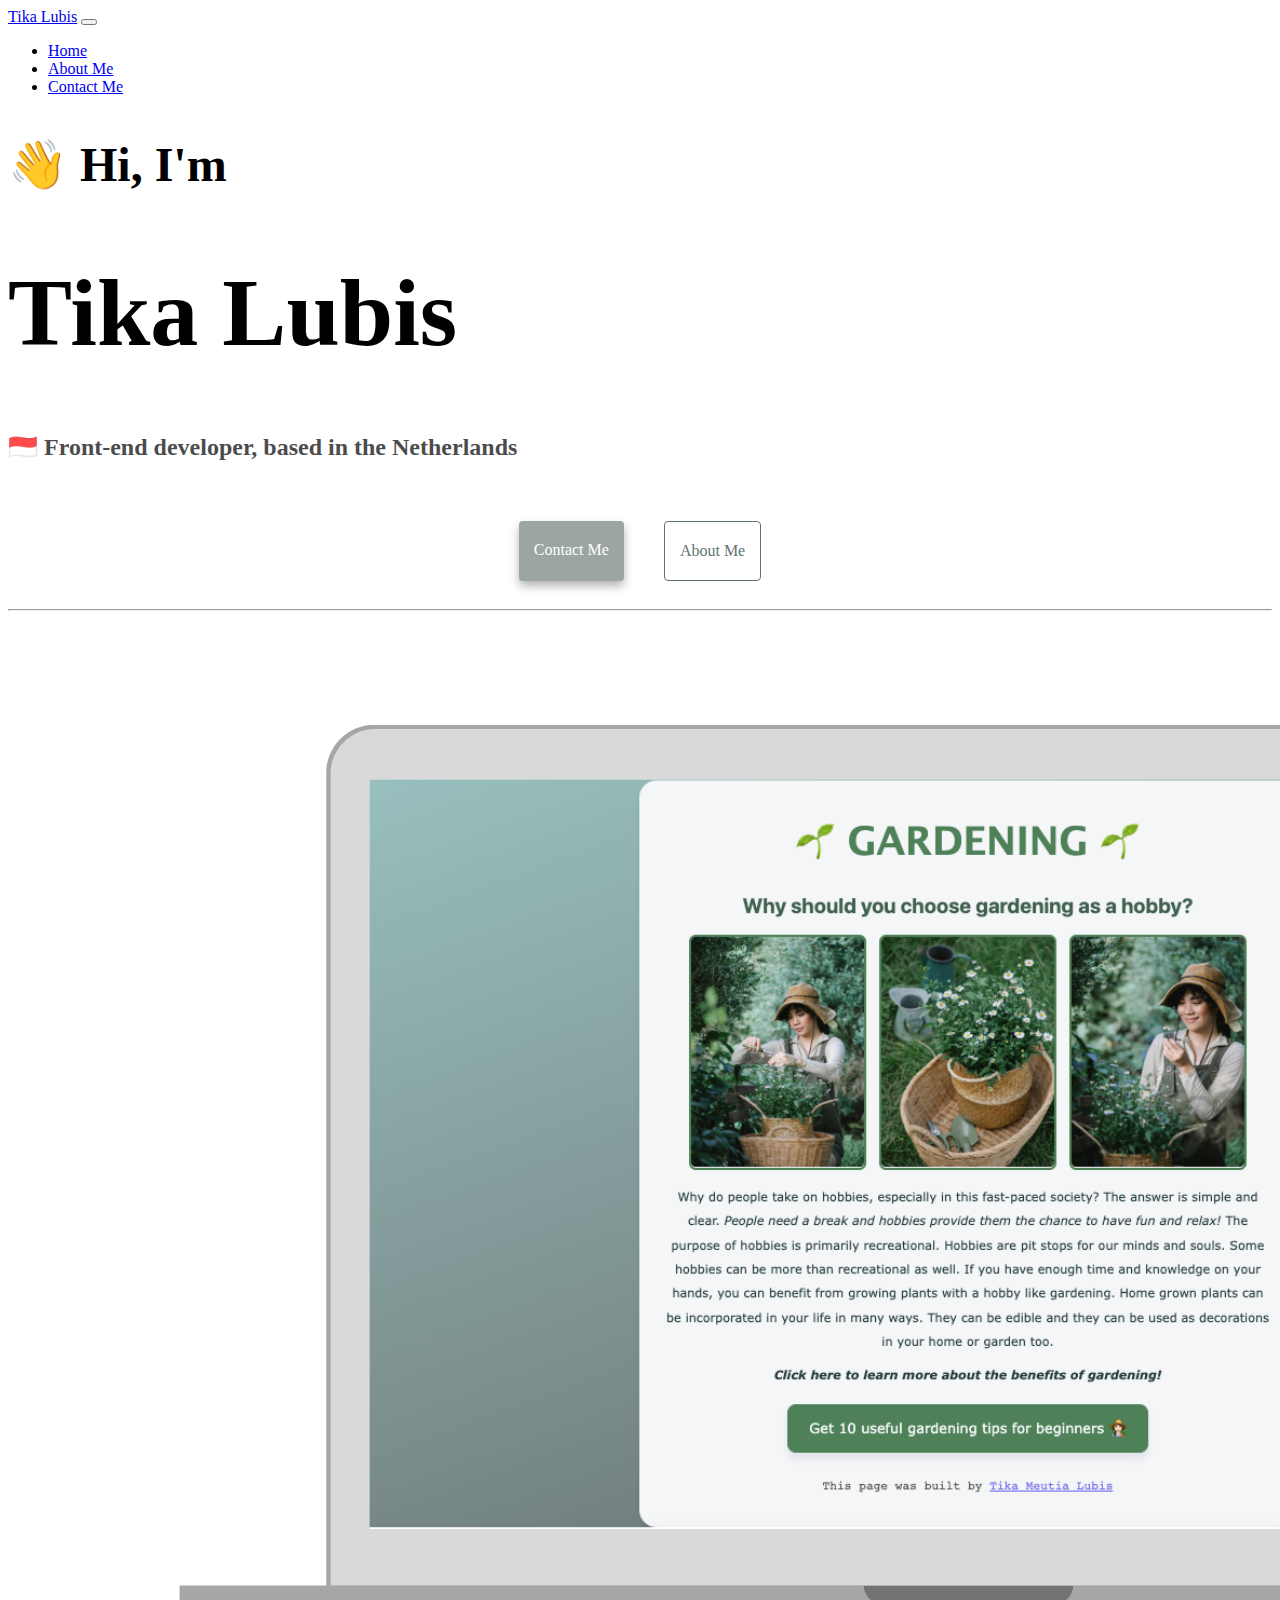
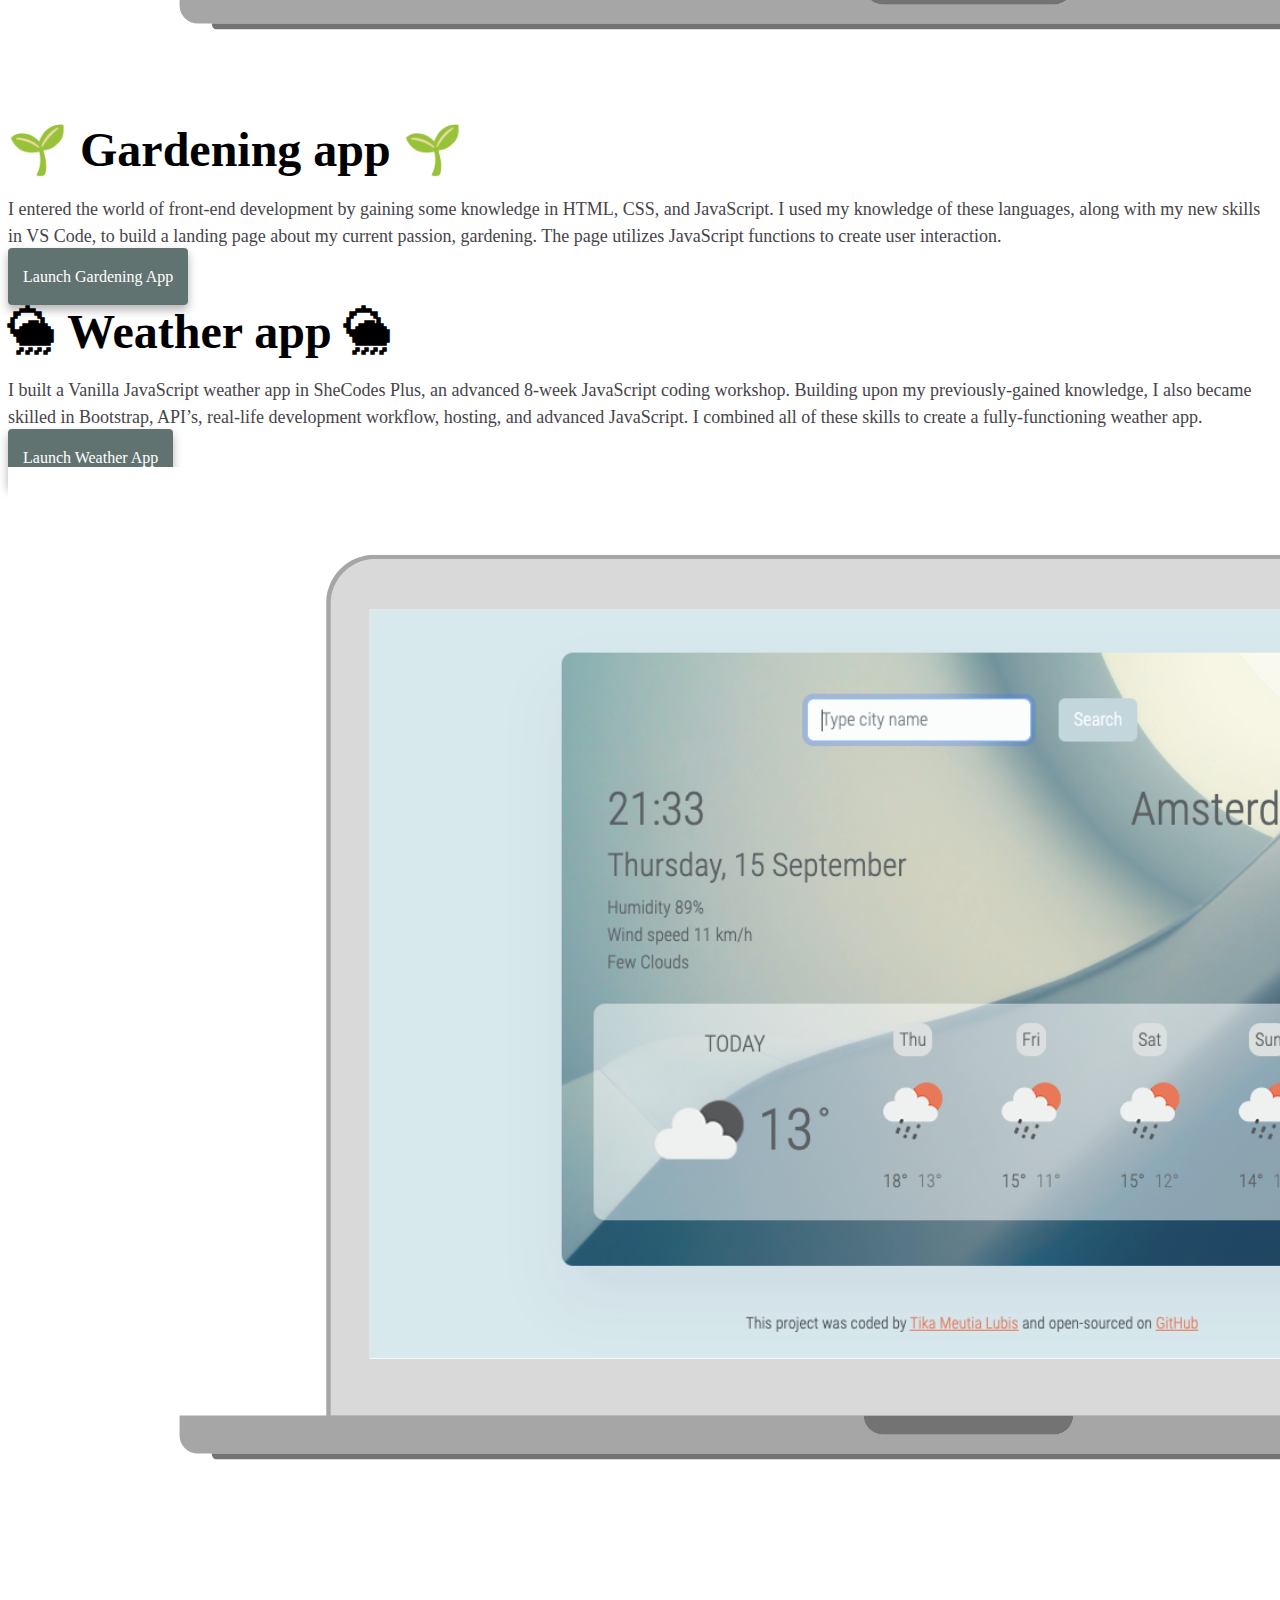
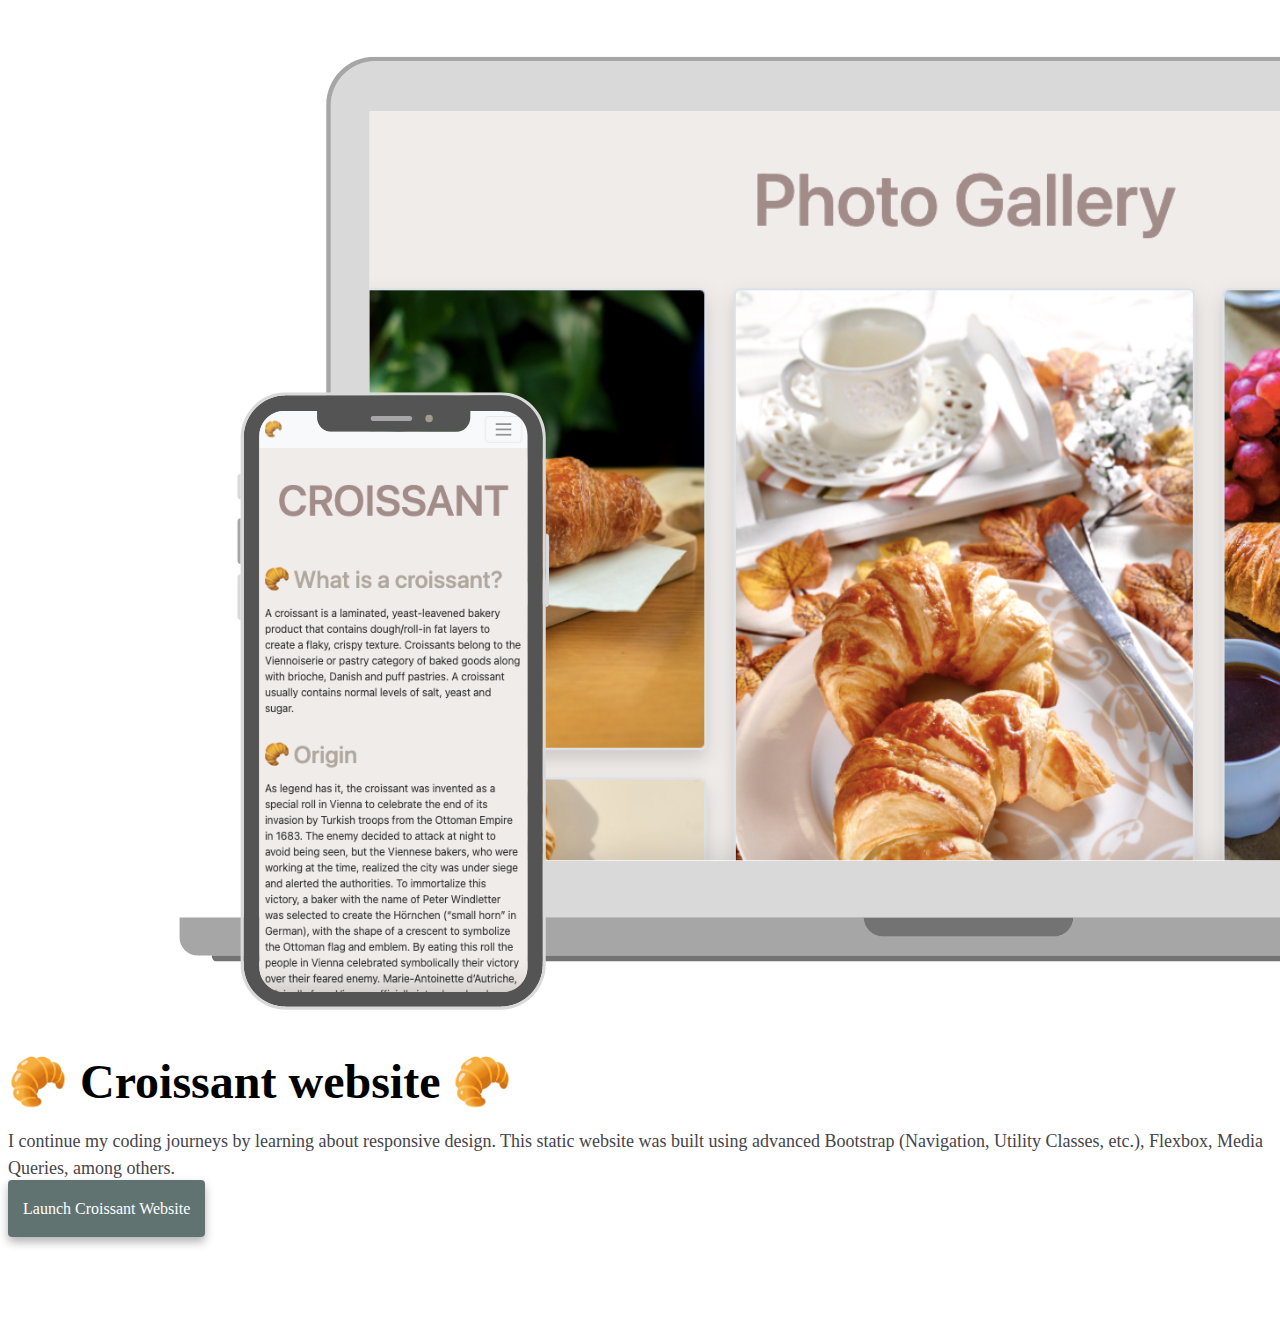
<file: index.html>
<!DOCTYPE html>
<html lang="en">
  <head>
    <meta charset="UTF-8" />
    <meta http-equiv="X-UA-Compatible" content="IE=edge" />
    <meta name="viewport" content="width=device-width, initial-scale=1.0" />
    <meta
      name="description"
      content="Tika Lubis is an Indonesian front-end developer, based in the Netherlands"
    />
    <title>Front-end Developer - Tika Lubis</title>
    <link
      href="https://cdn.jsdelivr.net/npm/bootstrap@5.2.1/dist/css/bootstrap.min.css"
      rel="stylesheet"
      integrity="sha384-iYQeCzEYFbKjA/T2uDLTpkwGzCiq6soy8tYaI1GyVh/UjpbCx/TYkiZhlZB6+fzT"
      crossorigin="anonymous"
    />
    <link rel="stylesheet" href="css/styles.css" />
  </head>

  <body>
    <nav class="navbar navbar-expand-lg bg-light">
      <div class="container-fluid">
        <a class="navbar-brand" href="/" title="Homepage">Tika Lubis</a>
        <button
          class="navbar-toggler"
          type="button"
          data-bs-toggle="collapse"
          data-bs-target="#navbarNav"
          aria-controls="navbarNav"
          aria-expanded="false"
          aria-label="Toggle navigation"
        >
          <span class="navbar-toggler-icon"></span>
        </button>
        <div class="collapse navbar-collapse" id="navbarNav">
          <ul class="navbar-nav">
            <li class="nav-item">
              <a
                class="nav-link active"
                aria-current="page"
                href="/"
                title="Homepage"
                >Home</a
              >
            </li>
            <li class="nav-item">
              <a class="nav-link" href="/about.html" title="About Tika Lubis"
                >About Me</a
              >
            </li>
            <li class="nav-item">
              <a
                class="nav-link"
                href="/about.html#contact"
                title="Contact Tika Lubis"
                >Contact Me</a
              >
            </li>
          </ul>
        </div>
      </div>
    </nav>
    <div class="header">
      <h2 class="text-center">👋 Hi, I'm</h2>
      <h1 class="text-center">Tika Lubis</h1>
      <h3 class="text-center">
        🇮🇩 Front-end developer, based in the Netherlands
      </h3>
      <div class="navigation-links mb-5">
        <a
          href="/about.html#contact"
          title="Contact Tika Lubis"
          class="contact-link"
          >Contact me</a
        >
        <a href="/about.html" title="About Tika Lubis" class="about-link"
          >About me</a
        >
      </div>
    </div>
    <hr />
    <br />
    <div class="container content-homepage">
      <div class="row d-flex">
        <div class="col-md-6">
          <img
            src="images/gardening-page.png"
            alt="Gardening as a hobby"
            class="img-fluid shadow rounded"
          />
        </div>
        <div class="col-md-6">
          <h2 class="mb-3">🌱 Gardening app 🌱</h2>
          <p>
            I entered the world of front-end development by gaining some
            knowledge in HTML, CSS, and JavaScript. I used my knowledge of these
            languages, along with my new skills in VS Code, to build a landing
            page about my current passion, gardening. The page utilizes
            JavaScript functions to create user interaction.
          </p>
          <div class="mt-5 mb-5">
            <a
              href="https://euphonious-puffpuff-9119f1.netlify.app/"
              target="_blank"
              class="primary-link"
              >Launch Gardening app</a
            >
          </div>
        </div>
      </div>
      <br />
      <div class="row mt-5 d-flex">
        <div class="col-md-6">
          <h2 class="mb-3">🌦 Weather app 🌦</h2>
          <p>
            I built a Vanilla JavaScript weather app in SheCodes Plus, an
            advanced 8-week JavaScript coding workshop. Building upon my
            previously-gained knowledge, I also became skilled in Bootstrap,
            API’s, real-life development workflow, hosting, and advanced
            JavaScript. I combined all of these skills to create a
            fully-functioning weather app.
          </p>
          <div class="mt-5 mb-5">
            <a
              href="https://effortless-lolly-3542c8.netlify.app/"
              target="_blank"
              class="primary-link"
              >Launch Weather app</a
            >
          </div>
        </div>
        <div class="col-md-6">
          <img
            src="images/weather-app.png"
            alt="Weather app"
            class="img-fluid shadow rounded"
          />
        </div>
      </div>
      <br />
      <div class="row mt-5 d-flex">
        <div class="col-md-6">
          <img
            src="images/croissant-page.png"
            alt="Croissant website"
            class="img-fluid shadow rounded"
          />
        </div>
        <div class="col-md-6">
          <h2 class="mb-3">🥐 Croissant website 🥐</h2>
          <p>
            I continue my coding journeys by learning about responsive design.
            This static website was built using advanced Bootstrap (Navigation,
            Utility Classes, etc.), Flexbox, Media Queries, among others.
          </p>
          <div class="mt-5 mb-5">
            <a
              href="https://euphonious-fenglisu-f8e151.netlify.app/"
              target="_blank"
              class="primary-link"
              >Launch Croissant Website</a
            >
          </div>
        </div>
      </div>
      <br />
    </div>

    <script
      src="https://cdn.jsdelivr.net/npm/bootstrap@5.2.1/dist/js/bootstrap.bundle.min.js"
      integrity="sha384-u1OknCvxWvY5kfmNBILK2hRnQC3Pr17a+RTT6rIHI7NnikvbZlHgTPOOmMi466C8"
      crossorigin="anonymous"
    ></script>
  </body>
</html>
</file>
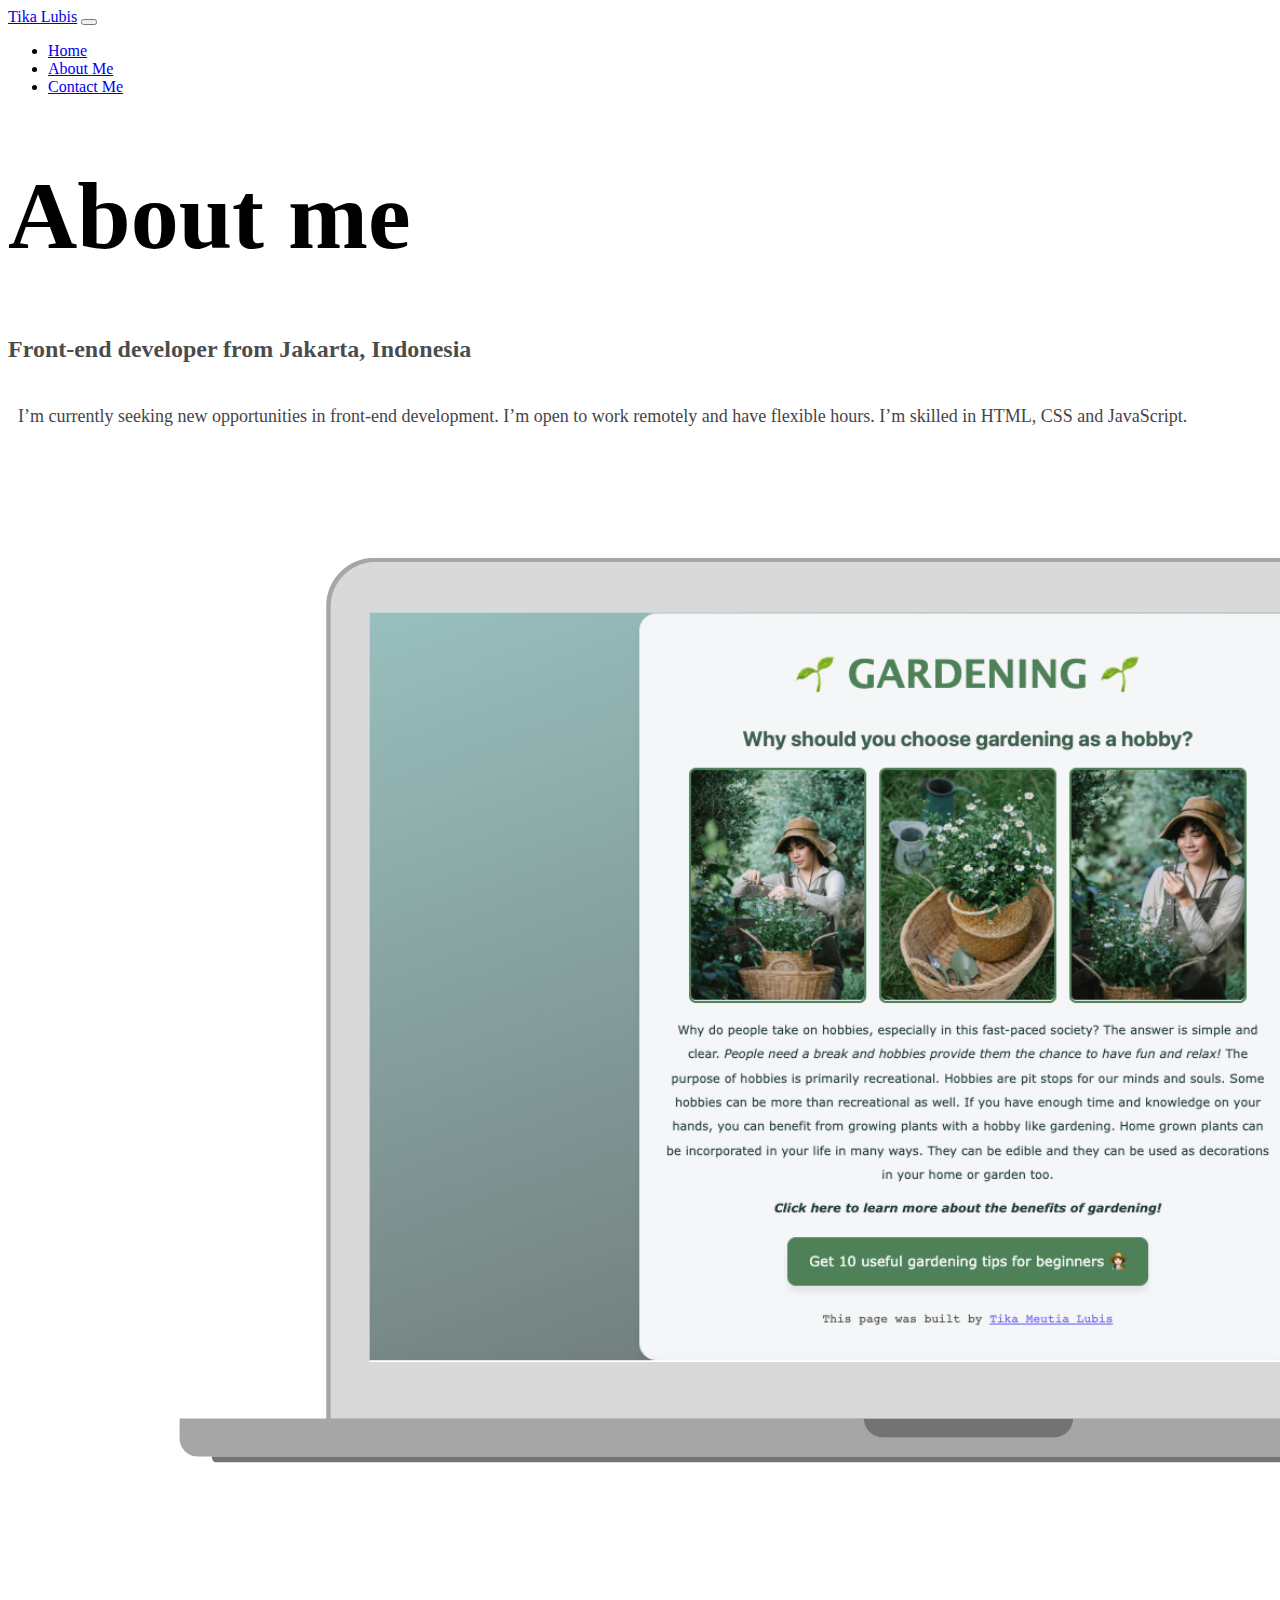
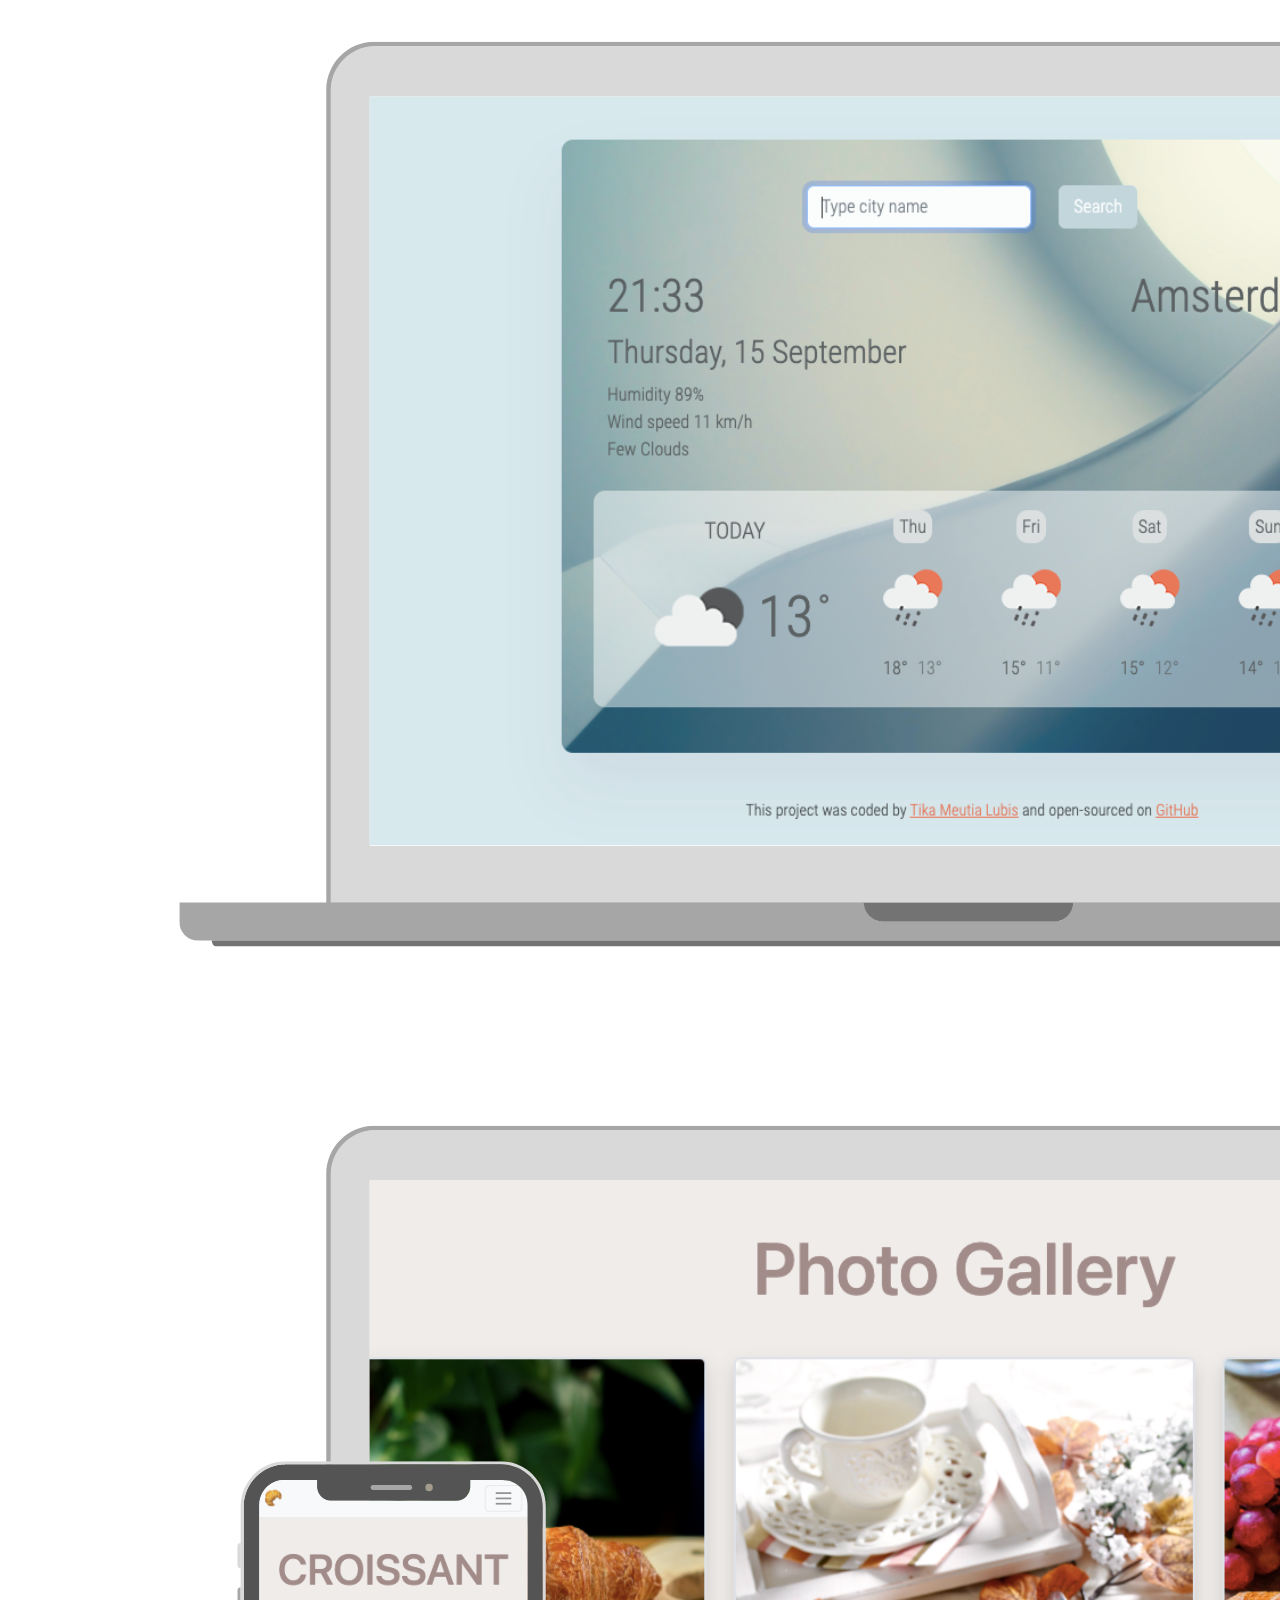
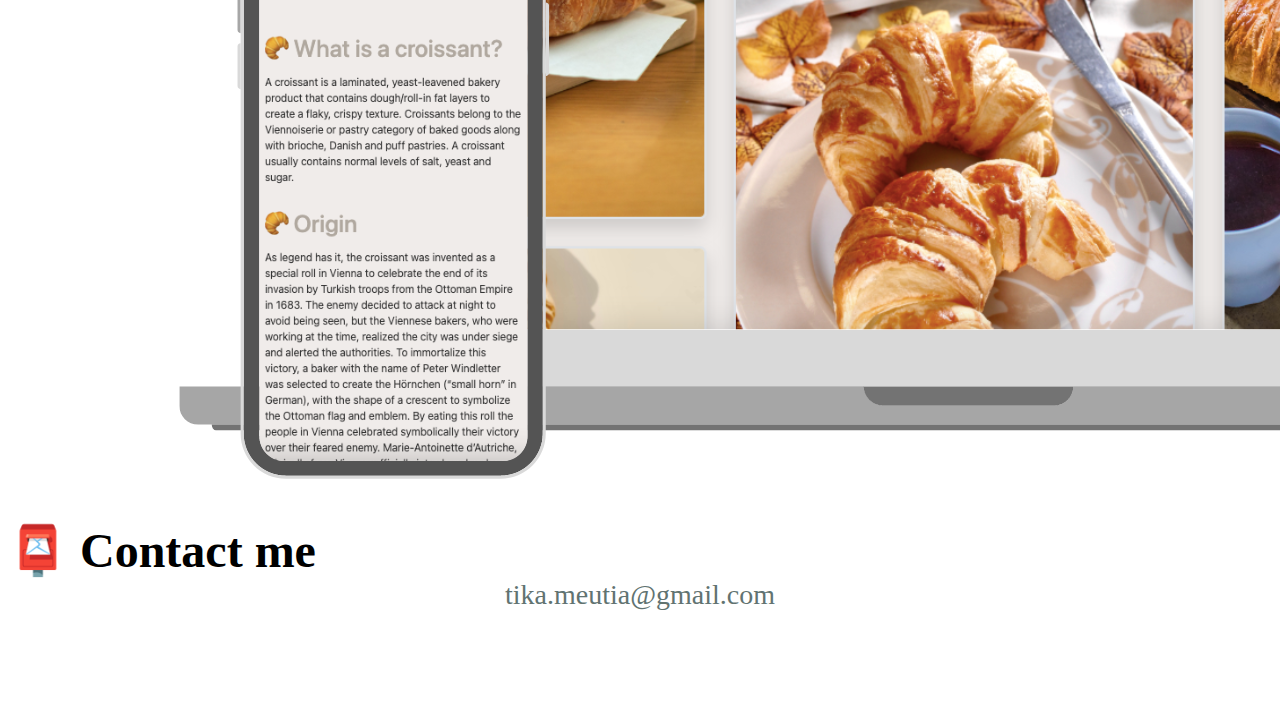
<file: about.html>
<!DOCTYPE html>
<html lang="en">
  <head>
    <meta charset="UTF-8" />
    <meta http-equiv="X-UA-Compatible" content="IE=edge" />
    <meta name="viewport" content="width=device-width, initial-scale=1.0" />
    <meta
      name="description"
      content="Read more about Tika Lubis and contact her for collaboration ideas"
    />
    <link
      href="https://cdn.jsdelivr.net/npm/bootstrap@5.2.1/dist/css/bootstrap.min.css"
      rel="stylesheet"
      integrity="sha384-iYQeCzEYFbKjA/T2uDLTpkwGzCiq6soy8tYaI1GyVh/UjpbCx/TYkiZhlZB6+fzT"
      crossorigin="anonymous"
    />
    <link rel="stylesheet" href="css/styles.css" />
    <title>About me - Tika Lubis</title>
  </head>
  <body>
    <nav class="navbar navbar-expand-lg bg-light">
      <div class="container-fluid">
        <a class="navbar-brand" href="/" title="Homepage">Tika Lubis</a>
        <button
          class="navbar-toggler"
          type="button"
          data-bs-toggle="collapse"
          data-bs-target="#navbarNav"
          aria-controls="navbarNav"
          aria-expanded="false"
          aria-label="Toggle navigation"
        >
          <span class="navbar-toggler-icon"></span>
        </button>
        <div class="collapse navbar-collapse" id="navbarNav">
          <ul class="navbar-nav">
            <li class="nav-item">
              <a class="nav-link" aria-current="page" href="/" title="Homepage"
                >Home</a
              >
            </li>
            <li class="nav-item">
              <a
                class="nav-link active"
                href="/about.html"
                title="About Tika Lubis"
                >About Me</a
              >
            </li>
            <li class="nav-item">
              <a
                class="nav-link"
                href="/about.html#contact"
                title="Contact Tika Lubis"
                >Contact Me</a
              >
            </li>
          </ul>
        </div>
      </div>
    </nav>
    <div class="header">
      <h1 class="text-center">About me</h1>
      <h3 class="text-center">Front-end developer from Jakarta, Indonesia</h3>
    </div>
    <div class="about-paragraphs text-center">
      <p class="text-center">
        I’m currently seeking new opportunities in front-end development. I’m
        open to work remotely and have flexible hours. I’m skilled in HTML, CSS
        and JavaScript.
      </p>
    </div>
    <div class="container content-about">
      <div class="row text-center d-flex">
        <div class="col-sm-4">
          <img
            src="images/gardening-page.png"
            alt="Gardening as a hobby"
            class="img-fluid mb-4 p-2 shadow rounded border border-secondary"
          />
        </div>
        <div class="col-sm-4">
          <img
            src="images/weather-app.png"
            alt="Weather app"
            class="img-fluid mb-4 p-2 shadow rounded border border-secondary"
          />
        </div>
        <div class="col-sm-4">
          <img
            src="images/croissant-page.png"
            alt="Croissant website"
            class="img-fluid mb-4 p-2 shadow rounded border border-secondary"
          />
        </div>
      </div>
    </div>
    <div id="contact">
      <h2 class="text-center mt-5">📮 Contact me</h2>
      <a href="mailto:tika.meutia@gmail.com" class="email-link">
        tika.meutia@gmail.com
      </a>
    </div>
    <script
      src="https://cdn.jsdelivr.net/npm/bootstrap@5.2.1/dist/js/bootstrap.bundle.min.js"
      integrity="sha384-u1OknCvxWvY5kfmNBILK2hRnQC3Pr17a+RTT6rIHI7NnikvbZlHgTPOOmMi466C8"
      crossorigin="anonymous"
    ></script>
  </body>
</html>
</file>
<file: css/styles.css>
:root {
  --primary-color: #617371;
  --secondary-color: #9ba6a2;
  --accent-color: #cfc7bb;
  --box-shadow: 0 5px 10px rgba(0, 0, 0, 0.3);
}

body {
  margin-bottom: 100px;
}

h2,
h3 {
  margin: 0;
}

h1 {
  font-size: 96px;
}

h2 {
  font-size: 48px;
}

h3 {
  font-size: 24px;
  opacity: 0.7;
}

p {
  font-size: 18px;
  line-height: 1.5;
  color: #464449;
}

a:hover {
  text-decoration: none;
  color: inherit;
}

.header {
  margin-top: 40px;
}

.navigation-links {
  display: flex;
  margin-top: 40px;
  justify-content: center;
}

.navigation-links a {
  margin: 20px;
  border-radius: 4px;
  padding: 20px 15px;
  text-decoration: none;
  text-transform: capitalize;
}

.contact-link {
  background: var(--secondary-color);
  box-shadow: var(--box-shadow);
  color: white;
}

.about-link {
  color: var(--primary-color);
  border: 1px solid var(--primary-color);
}

.homepage-link {
  color: var(--primary-color);
  text-align: center;
  display: block;
}

.about-paragraphs {
  display: flex;
  margin: 30px 0;
}

.about-paragraphs p {
  margin: 10px;
}

.email-link {
  display: flex;
  justify-content: center;
  color: var(--primary-color);
  font-size: 28px;
  text-decoration: none;
}

.email-link:hover {
  text-decoration: underline;
}

.primary-link {
  border-radius: 4px;
  padding: 20px 15px;
  text-decoration: none;
  text-transform: capitalize;
  background: var(--primary-color);
  box-shadow: var(--box-shadow);
  color: white;
}

.content-about img:hover {
  -webkit-transform: scale(1.1);
  transform: scale(1.1);
}

@media (max-width: 900px) {
  h1 {
    font-size: 44px;
  }

  h2 {
    font-size: 24px;
  }
  h3 {
    font-size: 18px;
  }

  .content-homepage {
    text-align: center;
  }

  .content-homepage img {
    display: none;
  }
}
</file>
